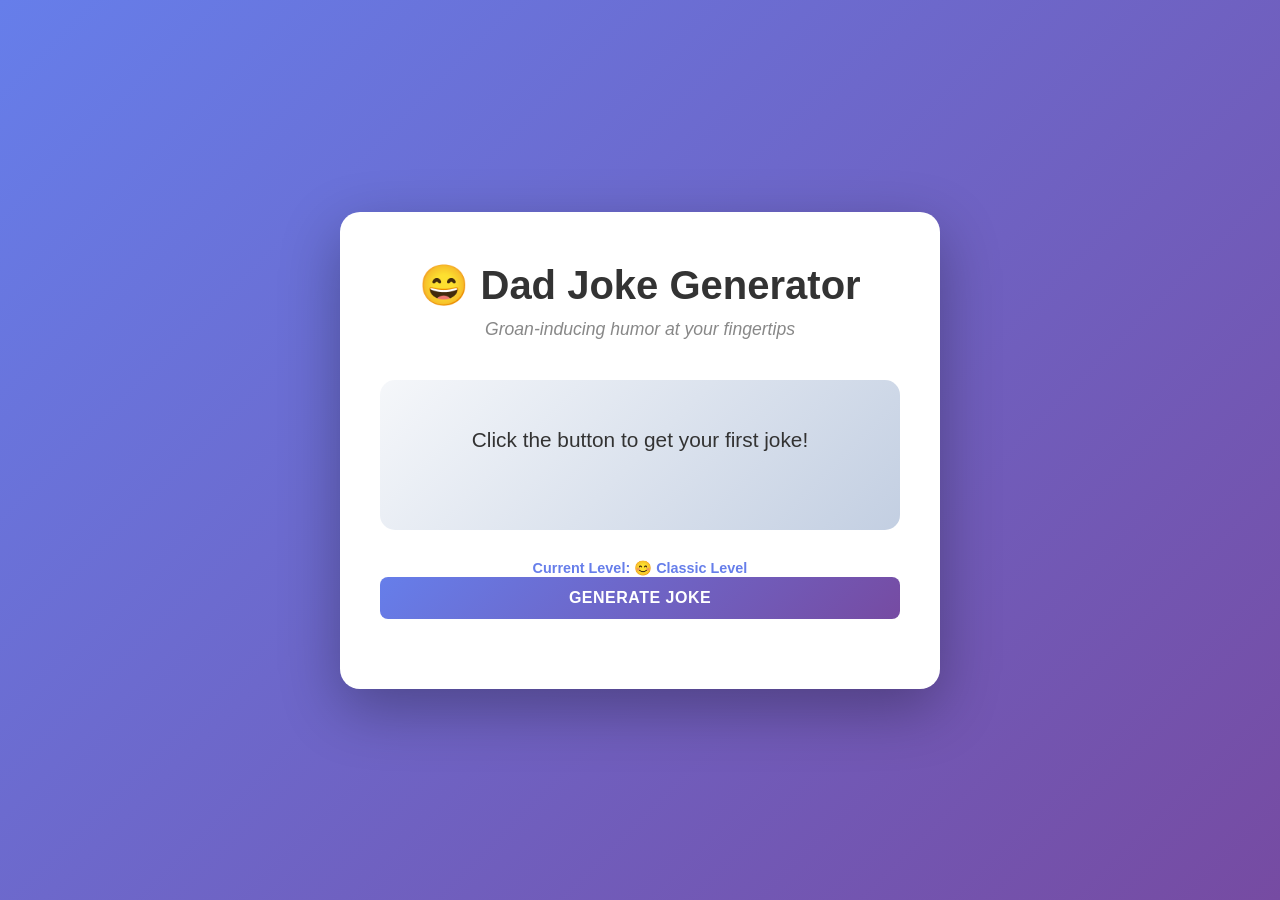
<file: dad-jokes.html>
<!DOCTYPE html>
<html lang="en">
<head>
    <meta charset="UTF-8">
    <meta name="viewport" content="width=device-width, initial-scale=1.0">
    <title>Dad Joke Generator</title>
    <style>
        * {
            margin: 0;
            padding: 0;
            box-sizing: border-box;
        }

        body {
            font-family: 'Segoe UI', Tahoma, Geneva, Verdana, sans-serif;
            background: linear-gradient(135deg, #667eea 0%, #764ba2 100%);
            min-height: 100vh;
            display: flex;
            justify-content: center;
            align-items: center;
            padding: 20px;
        }

        .container {
            background: white;
            border-radius: 20px;
            box-shadow: 0 20px 60px rgba(0, 0, 0, 0.3);
            padding: 50px 40px;
            max-width: 600px;
            width: 100%;
            text-align: center;
        }

        h1 {
            color: #333;
            margin-bottom: 10px;
            font-size: 2.5em;
        }

        .subtitle {
            color: #888;
            font-size: 1.1em;
            margin-bottom: 40px;
            font-style: italic;
        }

        .joke-container {
            background: linear-gradient(135deg, #f5f7fa 0%, #c3cfe2 100%);
            border-radius: 15px;
            padding: 30px;
            margin-bottom: 30px;
            min-height: 150px;
            display: flex;
            flex-direction: column;
            justify-content: center;
        }

        .joke-setup {
            font-size: 1.3em;
            color: #333;
            margin-bottom: 15px;
            font-weight: 500;
        }

        .joke-punchline {
            font-size: 1.5em;
            color: #667eea;
            font-weight: bold;
            margin-top: 15px;
            opacity: 0;
            animation: slideIn 0.6s ease forwards;
        }

        @keyframes slideIn {
            from {
                opacity: 0;
                transform: translateY(10px);
            }
            to {
                opacity: 1;
                transform: translateY(0);
            }
        }

        .punchline-hidden {
            color: #ccc;
            font-size: 1em;
            cursor: pointer;
        }

        .punchline-hidden:hover {
            color: #999;
        }

        .button-group {
            display: flex;
            gap: 15px;
            margin-bottom: 20px;
            flex-wrap: wrap;
            justify-content: center;
        }

        button {
            padding: 12px 30px;
            font-size: 1em;
            border: none;
            border-radius: 8px;
            cursor: pointer;
            transition: all 0.3s ease;
            font-weight: 600;
            text-transform: uppercase;
            letter-spacing: 0.5px;
        }

        .btn-generate {
            background: linear-gradient(135deg, #667eea 0%, #764ba2 100%);
            color: white;
            flex: 1;
            min-width: 150px;
        }

        .btn-generate:hover {
            transform: translateY(-2px);
            box-shadow: 0 10px 20px rgba(102, 126, 234, 0.3);
        }

        .btn-generate:active {
            transform: translateY(0);
        }

        .reaction-section {
            display: none;
            animation: fadeIn 0.5s ease;
        }

        @keyframes fadeIn {
            from {
                opacity: 0;
            }
            to {
                opacity: 1;
            }
        }

        .reaction-section.show {
            display: block;
        }

        .reaction-text {
            color: #555;
            font-size: 1.1em;
            margin-bottom: 15px;
            font-weight: 500;
        }

        .reaction-buttons {
            display: flex;
            gap: 15px;
            justify-content: center;
        }

        .btn-yes, .btn-no {
            padding: 10px 25px;
            font-size: 0.95em;
            flex: 1;
            max-width: 150px;
        }

        .btn-yes {
            background: linear-gradient(135deg, #11998e 0%, #38ef7d 100%);
            color: white;
        }

        .btn-yes:hover {
            transform: translateY(-2px);
            box-shadow: 0 10px 20px rgba(17, 153, 142, 0.3);
        }

        .btn-no {
            background: linear-gradient(135deg, #f093fb 0%, #f5576c 100%);
            color: white;
        }

        .btn-no:hover {
            transform: translateY(-2px);
            box-shadow: 0 10px 20px rgba(245, 87, 108, 0.3);
        }

        .feedback {
            font-size: 1em;
            padding: 15px;
            border-radius: 8px;
            margin-top: 20px;
            animation: slideIn 0.5s ease;
        }

        .feedback.success {
            background: #d4edda;
            color: #155724;
            border: 1px solid #c3e6cb;
        }

        .feedback.attempt {
            background: #fff3cd;
            color: #856404;
            border: 1px solid #ffeeba;
        }

        .feedback.loading {
            background: #e7f3ff;
            color: #004085;
            border: 1px solid #bee5eb;
        }

        .emoji {
            font-size: 2em;
            margin: 10px 0;
        }

        .joke-counter {
            color: #999;
            font-size: 0.9em;
            margin-top: 20px;
        }

        .intensity {
            font-size: 0.9em;
            color: #667eea;
            font-weight: bold;
            margin-top: 10px;
        }
    </style>
</head>
<body>
    <div class="container">
        <h1>😄 Dad Joke Generator</h1>
        <p class="subtitle">Groan-inducing humor at your fingertips</p>

        <div class="joke-container">
            <div class="joke-setup" id="jokeSetup">
                Click the button to get your first joke!
            </div>
            <div class="joke-punchline" id="jokePunchline"></div>
        </div>

        <div class="intensity" id="intensityLevel"></div>

        <div class="button-group">
            <button class="btn-generate" onclick="generateJoke()">Generate Joke</button>
        </div>

        <div class="reaction-section" id="reactionSection">
            <div class="reaction-text">Did I make you laugh? 😏</div>
            <div class="reaction-buttons">
                <button class="btn-yes" onclick="reactYes()">Yes! 😂</button>
                <button class="btn-no" onclick="reactNo()">No 😑</button>
            </div>
        </div>

        <div id="feedback"></div>
        <div class="joke-counter" id="jokeCounter"></div>
    </div>

    <script>
        // Joke database with different intensity levels
        const jokeDatabase = {
            beginner: [
                {
                    setup: "Why don't scientists trust atoms?",
                    punchline: "Because they make up everything!"
                },
                {
                    setup: "What do you call a bear with no teeth?",
                    punchline: "A gummy bear!"
                },
                {
                    setup: "Why did the scarecrow win an award?",
                    punchline: "Because he was outstanding in his field!"
                },
                {
                    setup: "What do you call a fake noodle?",
                    punchline: "An impasta!"
                },
                {
                    setup: "Did you hear about the claustrophobic astronaut?",
                    punchline: "He just needed a little space!"
                }
            ],
            intermediate: [
                {
                    setup: "I'm reading a book on the history of glue – can't put it down.",
                    punchline: "It's just too sticky!"
                },
                {
                    setup: "Why did the coffee file a police report?",
                    punchline: "It got mugged!"
                },
                {
                    setup: "What's the best thing about Switzerland?",
                    punchline: "I don't know, but the flag is a big plus!"
                },
                {
                    setup: "Why don't eggs tell jokes?",
                    punchline: "They'd crack each other up!"
                },
                {
                    setup: "I used to hate facial hair, but then it grew on me.",
                    punchline: "Now we're best friends!"
                }
            ],
            advanced: [
                {
                    setup: "A man walks into a library and asks the librarian, 'Do you have any books about paranoia?'",
                    punchline: "The librarian whispers, 'They're right behind you...'"
                },
                {
                    setup: "Why did the programmer quit his job?",
                    punchline: "Because he didn't get arrays!"
                },
                {
                    setup: "What did the ocean say to the beach?",
                    punchline: "Nothing, it just waved!"
                },
                {
                    setup: "I told my wife she was drawing her eyebrows too high.",
                    punchline: "She looked surprised!"
                },
                {
                    setup: "Why don't skeletons fight each other?",
                    punchline: "They don't have the guts!"
                }
            ],
            extreme: [
                {
                    setup: "A grasshopper walks into a bar. The bartender says, 'Hey, we have a drink named after you!'",
                    punchline: "The grasshopper looks confused and says, 'What? You have a drink called Steve?'"
                },
                {
                    setup: "Why did the Invisible Man turn down the job offer?",
                    punchline: "He couldn't see himself doing it!"
                },
                {
                    setup: "What do you call a three-humped camel?",
                    punchline: "Pregnant! (Just kidding... it's just... regular.)"
                },
                {
                    setup: "Why did the math book look sad?",
                    punchline: "Because it had too many problems!"
                },
                {
                    setup: "I'd tell you a chemistry joke, but I know I wouldn't get a reaction.",
                    punchline: "Unless you're in the right compound!"
                }
            ],
            ultimate: [
                {
                    setup: "A man goes to the doctor and says, 'Doc, help me. I'm addicted to Twitter!'",
                    punchline: "The doctor replies, 'Sorry, I don't follow you.'"
                },
                {
                    setup: "Why don't you ever see hippopotamus hiding in trees?",
                    punchline: "Because they're so good at it!"
                },
                {
                    setup: "What's the difference between a poorly dressed man on a bicycle and a well-dressed man on a tricycle?",
                    punchline: "Attire! (A tire!)"
                },
                {
                    setup: "I used to play piano by ear, but now I use my hands.",
                    punchline: "It works much better!"
                },
                {
                    setup: "Why did the bicycle fall over?",
                    punchline: "Because it was two-tired!"
                }
            ]
        };

        let currentJoke = null;
        let jokeCount = 0;
        let intensity = 'beginner';
        let attemptCount = 0;

        function getRandomJoke(level) {
            const jokes = jokeDatabase[level];
            return jokes[Math.floor(Math.random() * jokes.length)];
        }

        function generateJoke() {
            attemptCount = 0;
            currentJoke = getRandomJoke(intensity);
            displayJoke();
            clearFeedback();
            updateCounter();
        }

        function displayJoke() {
            const setup = document.getElementById('jokeSetup');
            const punchline = document.getElementById('jokePunchline');
            
            setup.textContent = currentJoke.setup;
            punchline.textContent = currentJoke.punchline;
            
            // Reset animation
            punchline.style.animation = 'none';
            setTimeout(() => {
                punchline.style.animation = '';
            }, 10);

            document.getElementById('reactionSection').classList.add('show');
            updateIntensityLevel();
        }

        function updateIntensityLevel() {
            const levels = {
                beginner: '😊 Classic Level',
                intermediate: '😏 Getting Cheesier',
                advanced: '🤨 Advanced Groaning',
                extreme: '😵 Extreme Cringe',
                ultimate: '🚀 Peak Dad Energy'
            };
            document.getElementById('intensityLevel').textContent = `Current Level: ${levels[intensity]}`;
        }

        function updateCounter() {
            jokeCount++;
            document.getElementById('jokeCounter').textContent = `Jokes told: ${jokeCount} | Attempt: ${attemptCount + 1}`;
        }

        function reactYes() {
            const feedback = document.getElementById('feedback');
            feedback.className = 'feedback success';
            feedback.innerHTML = `
                <div class="emoji">🎉</div>
                <strong>Mission accomplished!</strong><br>
                My dad joke powers are strong with this one!
            `;
            
            // Increase intensity for next joke
            const levels = ['beginner', 'intermediate', 'advanced', 'extreme', 'ultimate'];
            const currentIndex = levels.indexOf(intensity);
            if (currentIndex < levels.length - 1) {
                intensity = levels[currentIndex + 1];
            }
            
            setTimeout(() => {
                document.getElementById('reactionSection').classList.remove('show');
            }, 2000);
        }

        function reactNo() {
            attemptCount++;
            const feedback = document.getElementById('feedback');
            
            if (attemptCount < 3) {
                feedback.className = 'feedback attempt';
                const messages = [
                    `<div class="emoji">🤔</div>No laugh? Challenge accepted! Let me try harder...`,
                    `<div class="emoji">😤</div>Not funny enough? Buckle up, here comes the big guns...`,
                    `<div class="emoji">🔥</div>Alright, deploying maximum cringe mode...`
                ];
                feedback.innerHTML = messages[attemptCount - 1];
                
                // Increase intensity
                const levels = ['beginner', 'intermediate', 'advanced', 'extreme', 'ultimate'];
                const currentIndex = levels.indexOf(intensity);
                if (currentIndex < levels.length - 1) {
                    intensity = levels[currentIndex + 1];
                }
                
                // Generate a funnier (cringe-ier) joke
                setTimeout(() => {
                    currentJoke = getRandomJoke(intensity);
                    displayJoke();
                    updateCounter();
                }, 1500);
            } else {
                feedback.className = 'feedback attempt';
                feedback.innerHTML = `
                    <div class="emoji">😭</div>
                    <strong>I've unleashed the ultimate dad humor!</strong><br>
                    If this didn't make you laugh, nothing will. Time to reset...
                `;
                intensity = 'beginner';
                attemptCount = 0;
            }
        }

        function clearFeedback() {
            document.getElementById('feedback').innerHTML = '';
        }

        // Initialize
        updateIntensityLevel();
    </script>
</body>
</html>
</file>
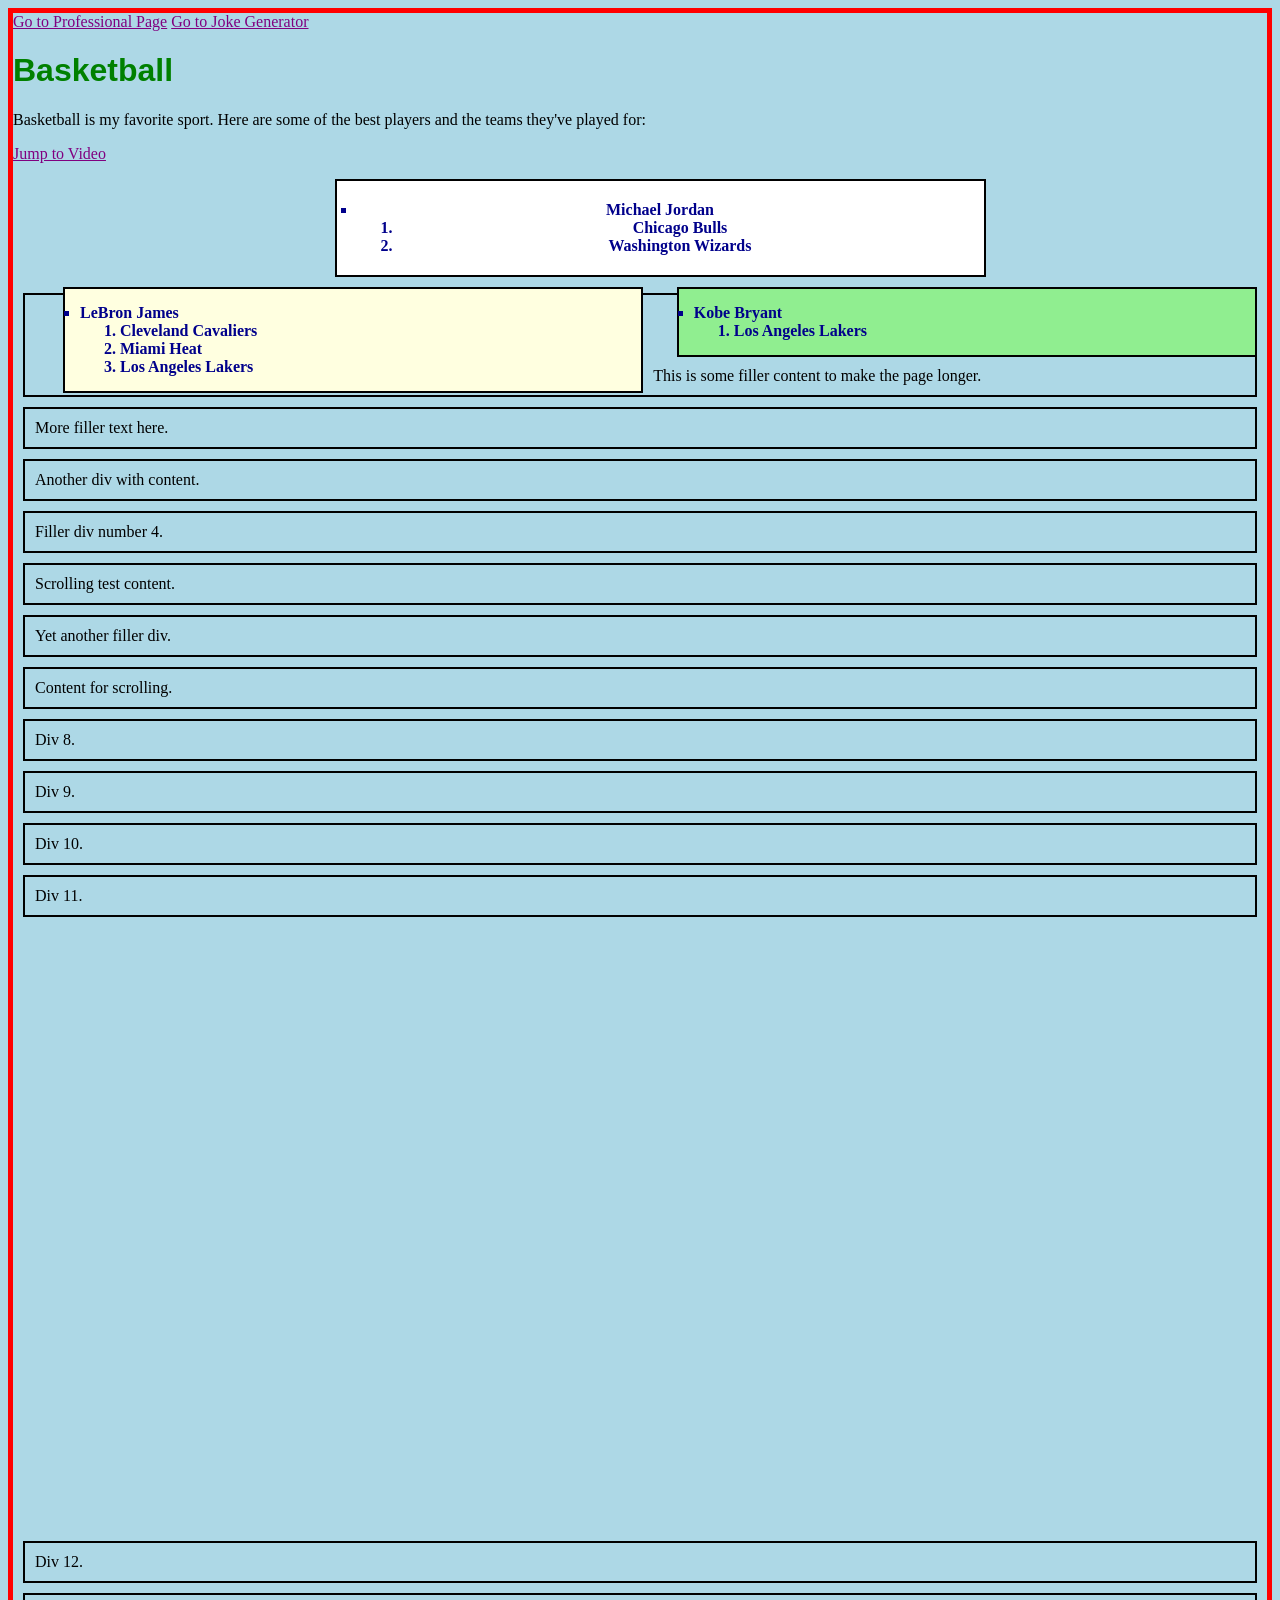
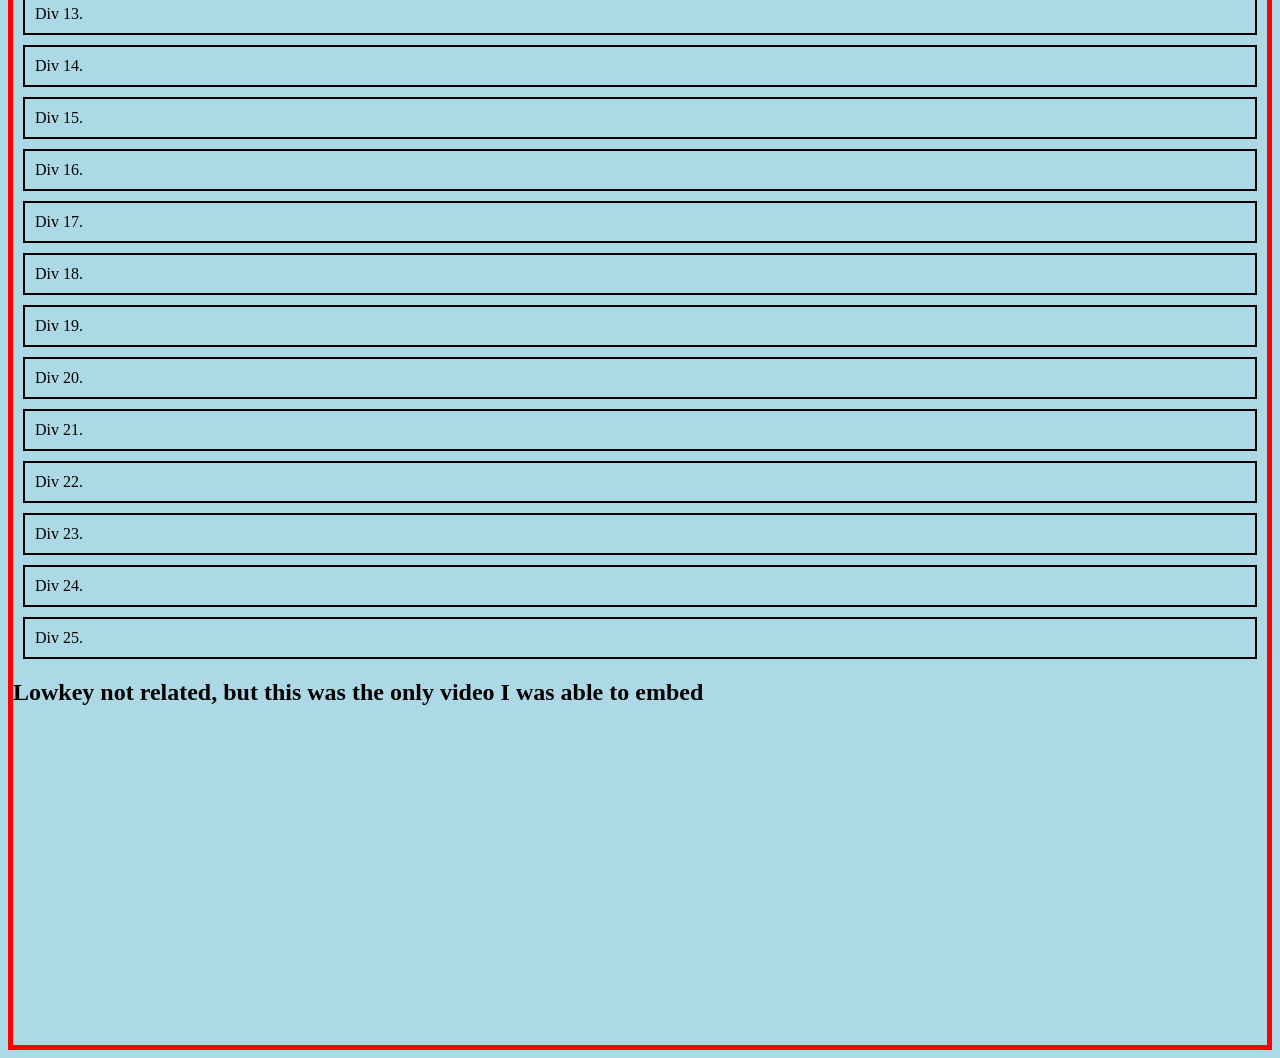
<file: fromscratch.html>
<!DOCTYPE html>
<html lang="en">
<head>
    <meta charset="UTF-8">
    <meta name="viewport" content="width=device-width, initial-scale=1.0">
    <title>Basketball Legends</title>
    <link rel="stylesheet" href="assets/css/mystyles.css">
</head>
<body style="background-color: lightblue;">
    <a href="index.html">Go to Professional Page</a>
    <a href="dad-jokes.html">Go to Joke Generator</a>
    <h1>Basketball</h1>
    <p>Basketball is my favorite sport. Here are some of the best players and the teams they've played for:</p>
    <p><a href="#video">Jump to Video</a></p>
    <ul>
        <div class="box-one"><li>Michael Jordan</li>
            <ol>
                <li>Chicago Bulls</li>
                <li>Washington Wizards</li>
            </ol></div>
        
        <div class="box-two">
            <li>LeBron James</li>
            <ol>
                <li>Cleveland Cavaliers</li>
                <li>Miami Heat</li>
                <li>Los Angeles Lakers</li>
            </ol></div> 
<div class="box-three">
        <li>Kobe Bryant</li>
            <ol>
                <li>Los Angeles Lakers</li>
            </ol></div>
    </ul>
   <div>This is some filler content to make the page longer.</div>
   <div>More filler text here.</div>
   <div>Another div with content.</div>
   <div>Filler div number 4.</div>
   <div>Scrolling test content.</div>
   <div>Yet another filler div.</div>
   <div>Content for scrolling.</div>
   <div>Div 8.</div>
   <div>Div 9.</div>
   <div>Div 10.</div>
   <div>Div 11.</div>
   <iframe
    src="https://public.tableau.com/views/TianguisCDMX/Dashboard1?:embed=true&:showVizHome=no"
    width="800"
    height="600"
    frameborder="0">
</iframe>
   <div>Div 12.</div>
   <div>Div 13.</div>
   <div>Div 14.</div>
   <div>Div 15.</div>
   <div>Div 16.</div>
   <div>Div 17.</div>
   <div>Div 18.</div>
   <div>Div 19.</div>
   <div>Div 20.</div>
   <div>Div 21.</div>
   <div>Div 22.</div>
   <div>Div 23.</div>
   <div>Div 24.</div>
   <div>Div 25.</div>
    <h2 id="video">Lowkey not related, but this was the only video I was able to embed</h2>
    <iframe width="560" height="315" src="https://www.youtube.com/embed/yVA3iYJ_H5Y?si=b-_2cY4aG4rPS--S" title="YouTube video player" frameborder="0" allow="accelerometer; autoplay; clipboard-write; encrypted-media; gyroscope; picture-in-picture; web-share" referrerpolicy="strict-origin-when-cross-origin" allowfullscreen></iframe>
    
</body>
</html>
</file>
<file: assets/css/mystyles.css>
body {
  background-color: lightblue;
  border: 5px solid red; /* Test border to see if CSS loads */
}

h1 {
  color: green;
  font-family: 'Franklin Gothic Medium', 'Arial Narrow', Arial, sans-serif;
}

p {
  font-size: 16px;
}

a {
  color: purple;
}
ul {
  list-style-type: square;
}
li {
    font-weight: bold;
    color: darkblue;
}
div {
    border: 2px solid black;
    padding: 10px;
    margin: 10px;
}
img {
    width: 100%;
    height: auto;
}
.button {
    background-color: orange;
    color: white;
    padding: 10px 20px;
    cursor: pointer;
    border: none;
}
/* Div block 1 */
.box-one {
    width: 50%;
    margin: 0 auto;
    background-color: white;
    padding: 20px;
    text-align: center;
}

/* Div block 2 */
.box-two {
    float: left;
    width: 45%;
    background-color: lightyellow;
    padding: 15px;
}

/* Div block 3 */
.box-three {
    float: right;
    width: 45%;
    background-color: lightgreen;
    padding: 15px;
}
</file>
